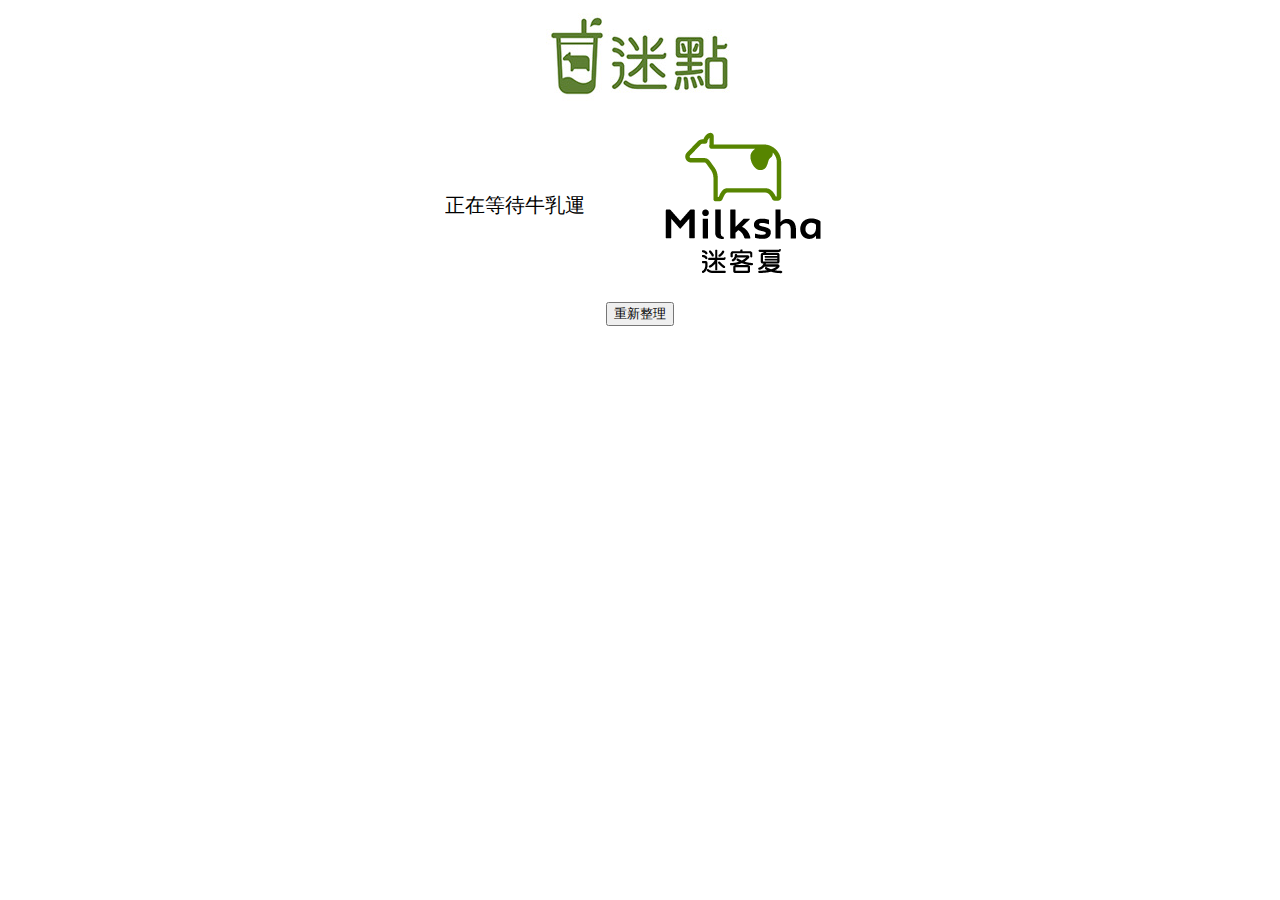
<file: index.html>
<!DOCTYPE html>
<html lang="en">

<head>
    <meta name="theme-color" content="#000000">
    <meta name="viewport" content="width=device-width, initial-scale=1.0">
    <meta name="description" content="Made by Cybra.">
    <link rel="stylesheet" href="style.css">
    <script src="funcs.js"></script>
    <meta charset="UTF-8">
    <title>迷點等待網站</title>
</head>

<body>
    <div class="top">
        <img midian alt="" src="title.jpeg">
    </div>
    <div class="middle">
        <div class="waiting">
            <p id="text"></p>
        </div>
        <div class="moo">
            <audio id="moo-sound" src="moo-sound.mp3"></audio>
            <img midian alt="" src="moo.png" onclick="play()">
        </div>
    </div>
    <div class="refresh">
        <button onclick="location.href='https://order.nidin.shop/brand/milkshoptea'">重新整理</button>
    </div>

</body>

</html>
</file>
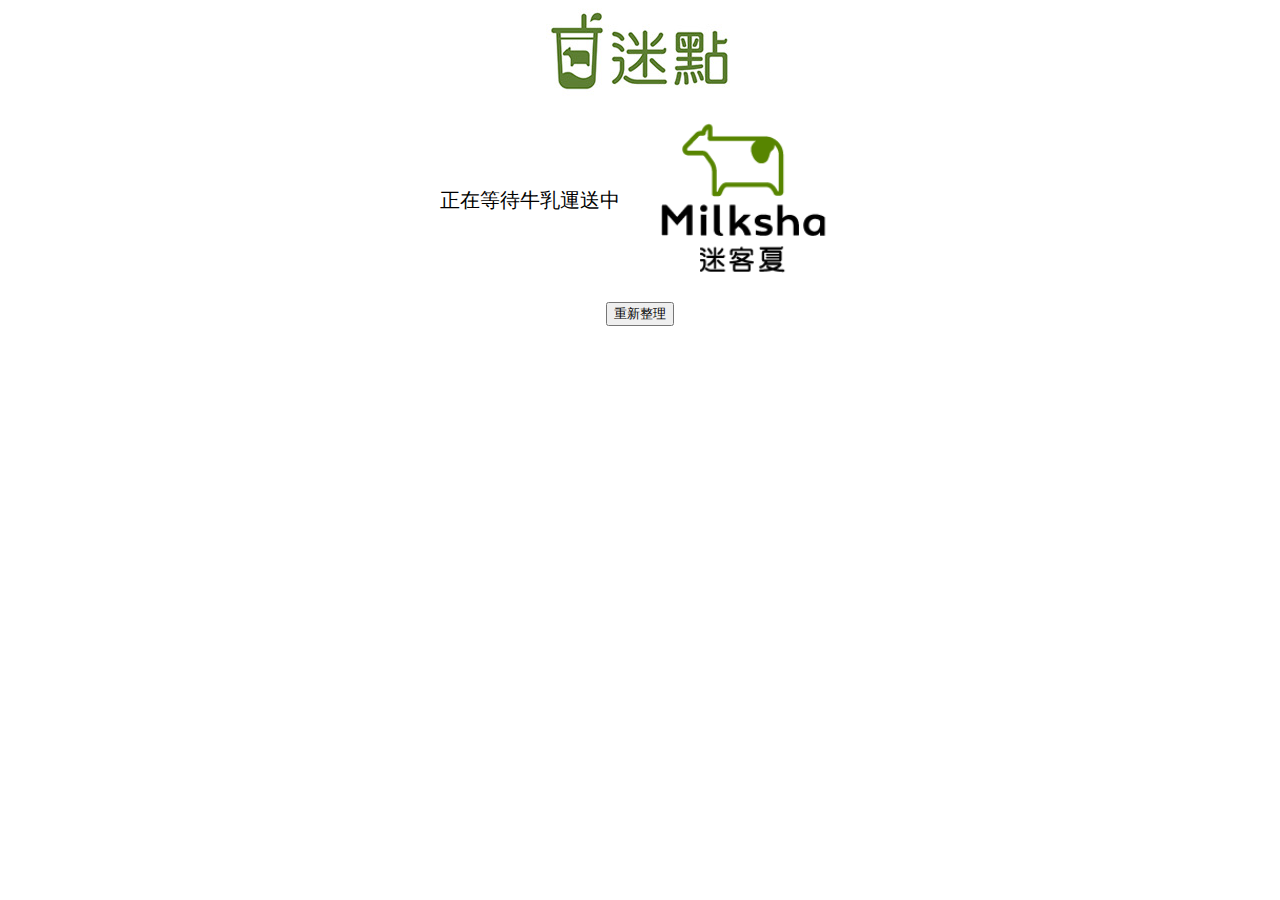
<file: After/index.html>
<!DOCTYPE html>
<html lang="en">

<head>
    <meta name="theme-color" content="#000000">
    <meta name="viewport" content="width=device-width, initial-scale=1.0">
    <meta name="description" content="Made by Cybra.">
    <link rel="stylesheet" href="../After/style.css">
    <script src="../After/funcs.js"></script>
    <meta charset="UTF-8">
    <title>迷點等待網站</title>
</head>

<body>
    <div class="top">
        <img class="title" midian alt="" width="300" height="90" srcset="../After/title.webp 2x">
    </div>
    <div class="middle">
        <div class="waiting">
            <p id="text"></p>
        </div>
        <div class="moo">
            <audio id="moo-sound" src="../After/moo-sound.mp3"></audio>
            <img class="moo-pic" midian alt="" width="200" height="200" srcset="../After/moo.webp 2x" onclick="play()">
        </div>
    </div>
    <div class="refresh">
        <button onclick="location.href='https://order.nidin.shop/brand/milkshoptea'">重新整理</button>
    </div>

</body>

</html>
</file>
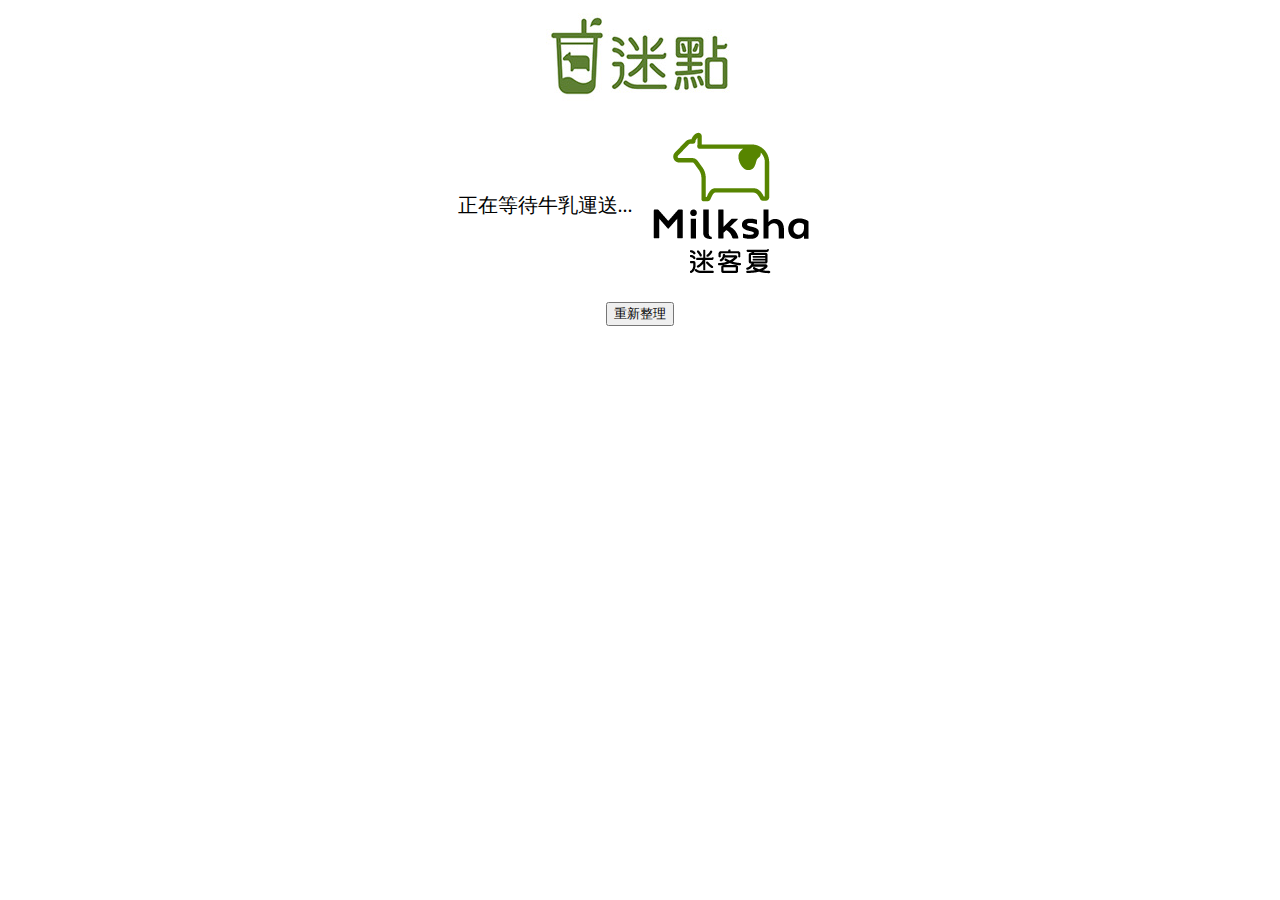
<file: Before/index.html>
<!DOCTYPE html>
<html lang="en">

<head>
    <link rel="stylesheet" href="/Before/style.css">
    <script src="/Before/sound.js"></script>
    <meta charset="UTF-8">
    <title>迷點等待網站</title>
</head>

<body>
    <div class="top">
        <img midian src="/Before/top.jpeg">
    </div>
    <div class="middle">
        <div class="waiting">
            <p>正在等待牛乳運送...</p>
        </div>
        <div class="moo">
            <audio id="moo-sound" src="/Before/moo-sound.mp3"></audio>
            <img midian src="/Before/moo.png" onclick="play()">
        </div>
    </div>
    <div class="refresh">
        <button onclick="location.href='https://order.nidin.shop/brand/milkshoptea'">重新整理</button>
    </div>

</body>

</html>
</file>
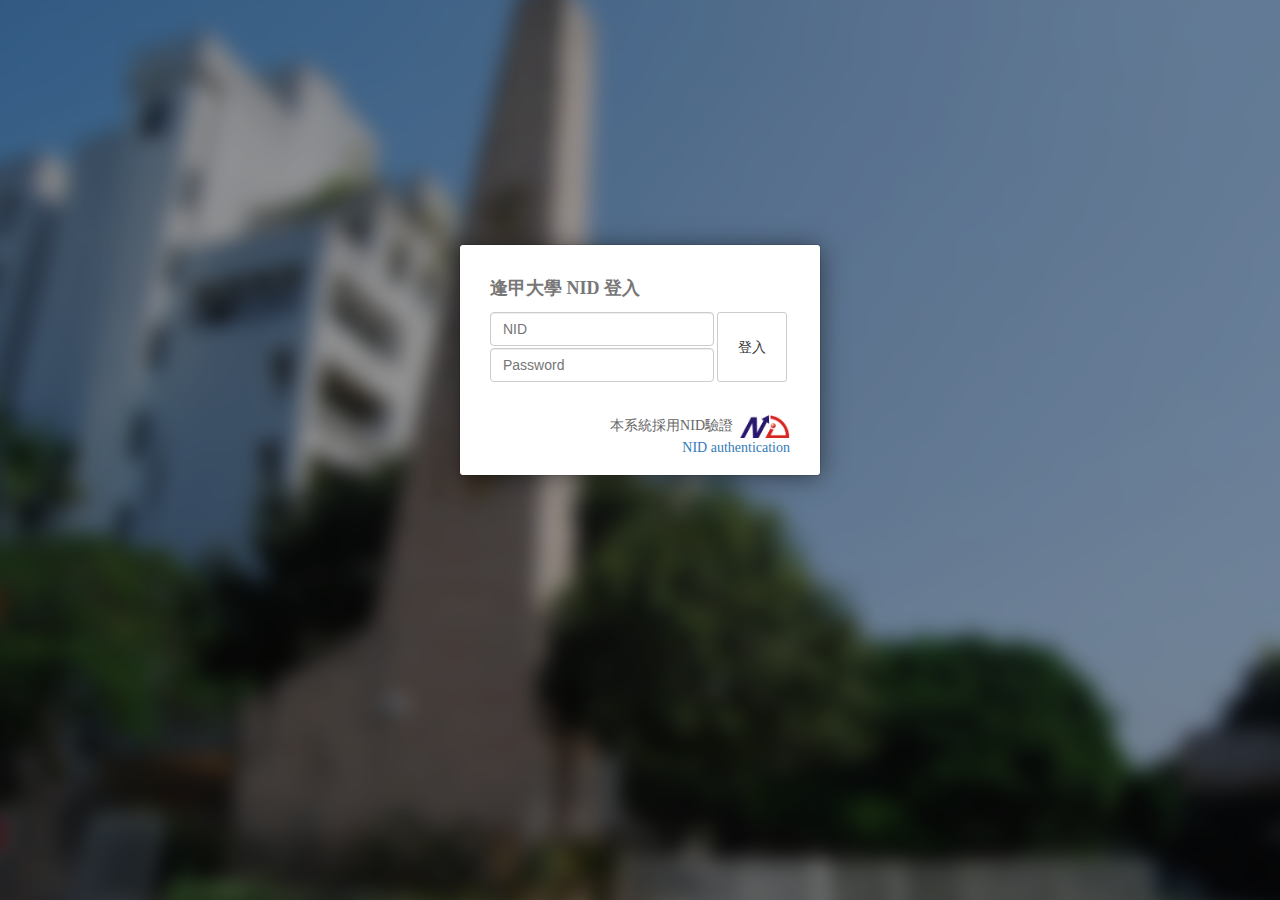
<file: NID_Login/index.html>
<!DOCTYPE html>
<html lang="en">

<head>
    <meta charset="UTF-8">
    <meta http-equiv="Content-Type" content="text/html; charset=utf-8">
    <meta name="viewport" content="width=device-width, initial-scale=1.0">
    <title>逢甲大學OAuth服務登入</title>
    <link rel="stylesheet" href="style.css">
</head>

<body style="height:100%;font-family: 'Microsoft JhengHei';color:#666">
    <div class="dialog">
        <table style="width:100%">
            <tbody>
                <tr>
                    <td colspan="2">
                        <h4 class="dialog-title">逢甲大學 NID 登入</h4>
                    </td>
                </tr>
                <tr>
                    <td style="padding-bottom: 2px;">
                        <input type="text" class="form-control" placeholder="NID">
                    </td>
                    <td rowspan="2" style="text-align: center; vertical-align: middle;">

                        <input type="submit" value="登入" class="btn btn-default" style="width: 5em; height: 5em" onclick="rickroll()">
                    </td>
                </tr>
                <tr>
                    <td>
                        <input type="password" class="form-control" placeholder="Password">
                    </td>
                </tr>
                <tr>
                    <td style="padding:5px;">
                        <span style="color:red;font-size:medium;">&nbsp;</span>
                    </td>
                </tr>
                <tr>
                    <td colspan="2" style="text-align:right">
                        本系統採用NID驗證&nbsp;&nbsp;<img src="nid.gif" width="50px;"><br>
                        <a onclick="rickroll()" target="_blank">NID authentication</a>
                    </td>
                </tr>
            </tbody>
        </table>
    </div>
    <div class="background">
        <div class="background-image"></div>
    </div>
    <script src="direct.js"></script>
</body>

</html>
</file>
<file: style.css>
.top {
    background-color: #ffffff;
    height: 100px;
    width: 100%;
    /* position: fixed; */
    display: grid;
    align-self: center;
    justify-content: center;
    align-content: center;
}

.middle {
    display: flex;
    justify-content: center;
}

.waiting {
    display: flex;
    width: 200px;
    font-size: 20px;
    font-family: "Times New Roman", Times, serif;
    color: #000000;
    text-align: center;
    margin-top: auto;
    margin-bottom: auto;
}

.moo {
    display: inline;
    background-color: #ffffff;
}

.refresh {
    display: grid;
    align-self: center;
    justify-content: center;
    align-content: center;
}
</file>
<file: After/style.css>
.top {
    background-color: #ffffff;
    width: 100%;
    height: 90px;
    display: grid;
    justify-content: center;
    align-content: stretch;
}

.title{
    width: auto;
    height: 100%;
}

.middle {
    display: flex;
    justify-content: center;
}

.waiting {
    display: flex;
    width: 200px;
    font-size: 20px;
    font-family: "Times New Roman", Times, serif;
    color: #000000;
    text-align: center;
    margin-top: auto;
    margin-bottom: auto;
}

.moo {
    display: inline;
    background-color: #ffffff;
}

.moo-pic{
    width: 200px;
    height: auto;
}


.refresh {
    display: grid;
    align-self: center;
    justify-content: center;
    align-content: center;
}
</file>
<file: Before/style.css>
.top{
    background-color: #ffffff;
    height: 100px;
    width: 100%;
    /* position: fixed; */
    display: grid;align-self: center; justify-content: center; align-content: center;
}
.middle{
    display: flex;
    justify-content: center;
}
.waiting{
    display: flex;
    font-size: 20px;
    font-family: "Times New Roman", Times, serif;
    color: #000000;
    text-align: center;
    margin-top: auto;
    margin-bottom: auto;
}
.moo{
    background-color: #ffffff;
    display: inline;
}
.refresh{
    display:grid; align-self: center; justify-content: center; align-content: center;
}
</file>
<file: NID_Login/style.css>
* {
    -webkit-box-sizing: border-box;
    -moz-box-sizing: border-box;
    box-sizing: border-box;
}

.h1, .h2, .h3, .h4, .h5, .h6, h1, h2, h3, h4, h5, h6 {
    font-family: inherit;
    font-weight: 500;
    line-height: 1.1;
    color: inherit;
}

h4{
    font-size: 18px;
    margin-top: 10px;
    margin-bottom: 10px;
}

a {
    color: #337ab7;
    text-decoration: none;
    background-color: transparent;
    cursor: pointer;
}

a:focus, a:hover {
    color: #23527c;
    text-decoration: underline;
}

a:active, a:hover {
    outline: 0;
}

a:-webkit-any-link {
    cursor: pointer;
}

div {
    display: block;
}

body {
    font-family: "Helvetica Neue", Helvetica, Arial, sans-serif;
    font-size: 14px;
    line-height: 1.42857143;
    color: #333;
    margin: 0;
    display: block;
    background-color: #fff;
}

table {
    background-color: transparent;
    border-spacing: 0;
    border-collapse: collapse;
    text-indent: initial;
}

tr {
    display: table-row;
    vertical-align: inherit;
    border-color: inherit;
}

td, th {
    padding: 0;
}

td {
    display: table-cell;
    vertical-align: inherit;
}

img {
    vertical-align: middle;
    overflow-clip-margin: content-box;
    overflow: clip;
    border: 0;
}

button, html input[type=button], input[type=reset], input[type=submit] {
    -webkit-appearance: button;
    cursor: pointer;
}

.btn {
    border-radius: 3px;
    display: inline-block;
    padding: 6px 12px;
    margin-bottom: 0;
    font-size: 14px;
    font-weight: 400;
    line-height: 1.42857143;
    text-align: center;
    white-space: nowrap;
    vertical-align: middle;
    touch-action: manipulation;
    user-select: none;
    background-image: none;
    border: 1px solid transparent;
}

.btn-default {
    color: #333;
    background-color: #fff;
    border-color: #ccc;
}

.btn-default:hover {
    color: #333;
    background-color: #e6e6e6;
    border-color: #adadad;
}

input {
    writing-mode: horizontal-tb !important;
    text-rendering: auto;
    letter-spacing: normal;
    word-spacing: normal;
    text-transform: none;
    text-indent: 0px;
    text-shadow: none;
    text-align: start;
    appearance: auto;
    -webkit-rtl-ordering: logical;
    cursor: text;
    margin: 0em;
}

.dialog {
    margin: -115px 0px 0px -180px;
    left: 50%;
    top: 40%;
    width: 360px;
    height: 230px;
    position: absolute;
    background-color: white;
    z-index: 10000;
    border-radius: 3px;
    padding: 20px 30px 20px 30px;
    box-shadow: 0 2px 26px rgba(0, 0, 0, .5), 0 0 0 1px rgba(0, 0, 0, .1);
}

input[type="password" i] {
    -webkit-text-security: disc !important;
}

.dialog-title {
    font-weight: bold;
    line-height: 1.5em;
    color: #777;
}

.form-control {
    display: block;
    width: 100%;
    height: 34px;
    padding: 6px 12px;
    font-size: 14px;
    line-height: 1.42857143;
    color: #555;
    background-color: #fff;
    background-image: none;
    border: 1px solid #ccc;
    border-radius: 4px;
    box-shadow: inset 0 1px 1px rgba(0,0,0,.075);
    box-sizing: border-box;
    transition: border-color ease-in-out .15s,box-shadow ease-in-out .15s;
}

.background {
    width: 100%;
    height: 100%;
    position: absolute;
    overflow: hidden;
    background-color: black;
    border-radius: 0%;
}

.background-image {
    background-image: url('fengchia.jpeg');
    background-repeat: no-repeat;
    background-size: cover;
    background-position: center center;
    width: 110%;
    height: 110%;
    top: -5%;
    left: -5%;
    position: absolute;
    opacity: .6;
    filter: blur(10px);
}
</file>
